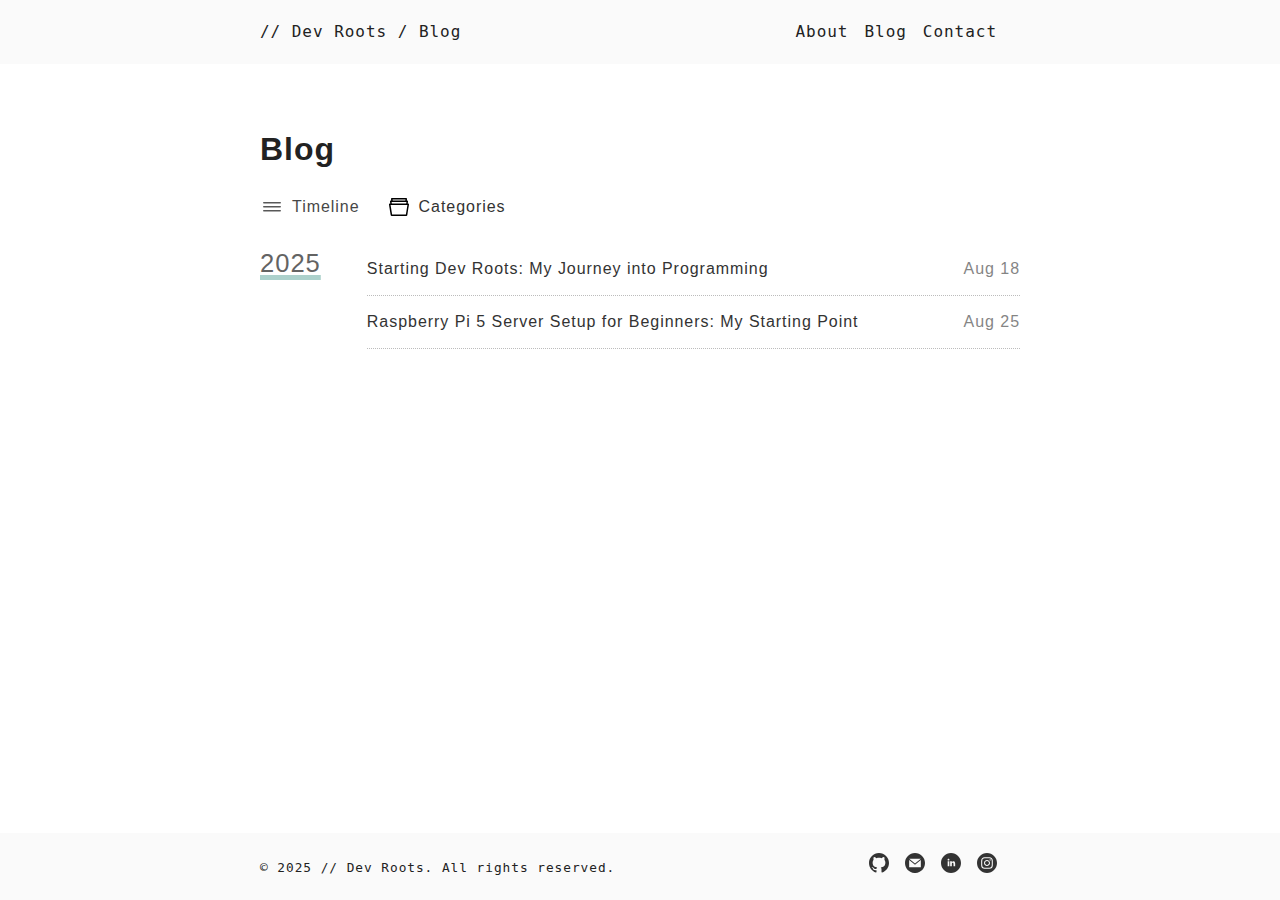
<file: blog/index.html>
<!DOCTYPE html>
<html lang="en">
<head>
    <meta charset="UTF-8">
    <meta name="viewport" content="width=device-width, initial-scale=1.0">
    <title>Blog // Dev Roots</title>
    <link rel="icon" type="image/png" href="../../images/favicon.png">
    <link rel="stylesheet" href="../styles/blog.css">
</head>
<body>
    <header class="header">
        <span class="in_header">
            <a href="../index.html" style="text-decoration:none;">
                <div class="logo">
                    <span class="logo_text">
                        // Dev Roots / Blog
                    </span>
                </div>
            </a>
            <span class="header_menu">
                <nav class="menu">
                    <ul class="in_menu">
                        <li>
                            <a href="../about.html">About</a>
                        </li>
                        <li>
                            <a href="../blog/index.html">Blog</a>
                        </li>
                        <li>
                            <a href="../contact.html">Contact</a>
                        </li>
                    </ul>
                </nav>
            </span>
        </span>
    </header>

    <div class="content">
        <div class="sub_menu">
        </div>
        <main class="posts">
            <h1>Blog</h1>
            <!-- Sub-menu -->
            <div class="sub_menu">
                <a href="../blog/index.html" class="sub_menu_timeline">
                    <svg clip-rule="evenodd" fill-rule="evenodd" stroke-linejoin="round" stroke-miterlimit="2" viewBox="0 0 24 24" xmlns="http://www.w3.org/2000/svg" height="24px" width="24px"><path d="m21 15.75c0-.414-.336-.75-.75-.75h-16.5c-.414 0-.75.336-.75.75s.336.75.75.75h16.5c.414 0 .75-.336.75-.75zm0-4c0-.414-.336-.75-.75-.75h-16.5c-.414 0-.75.336-.75.75s.336.75.75.75h16.5c.414 0 .75-.336.75-.75zm0-4c0-.414-.336-.75-.75-.75h-16.5c-.414 0-.75.336-.75.75s.336.75.75.75h16.5c.414 0 .75-.336.75-.75z" fill-rule="nonzero"/></svg> Timeline
                </a>
                &nbsp;&nbsp;&nbsp;
                <a href="../blog/blog-categories.html" class="sub_menu_category">
                    <svg clip-rule="evenodd" fill-rule="evenodd" stroke-linejoin="round" stroke-miterlimit="2" viewBox="0 0 24 24" xmlns="http://www.w3.org/2000/svg" class="icon-front" height="24px" width="24px">
                        <path d="m18.891 19.498h-13.782l-1.52-9.501h16.823zm-14.306-12.506h14.868l-.227 1.506h-14.415zm.993-2.494h12.882l-.13.983h-12.623zm16.421 4.998c0-.558-.456-.998-1.001-.998h-.253c.309-2.064.289-1.911.289-2.009 0-.58-.469-1.008-1-1.008h-.189c.193-1.461.187-1.399.187-1.482 0-.671-.575-1.001-1.001-1.001h-14.024c-.536 0-1.001.433-1.001 1 0 .083-.008.013.188 1.483h-.19c-.524 0-1.001.422-1.001 1.007 0 .101-.016-.027.29 2.01h-.291c-.569 0-1.001.464-1.001.999 0 .118-.105-.582 1.694 10.659.077.486.496.842.988.842h14.635c.492 0 .911-.356.988-.842 1.801-11.25 1.693-10.54 1.693-10.66z" fill-rule="nonzero"/>
                    </svg> Categories
                </a>
            </div>
            <!-- End Sub-menu -->
            <div class="posts_group">
                <div class="post_year" style="text-decoration: underline #8abeb7 5px;">2025</div>
                <ul class="posts_list">
                    <li class="post_item">
                        <a href="/blog/2025-posts/starting-dev-roots-my-journey-into-programming.html" class="post_item_inner">
                            <span class="post_title">Starting Dev Roots: My Journey into Programming</span>
                            <span class="post_day">Aug 18</span>
                        </a>
                    </li>
                    <li class="post_item">
                        <a href="/blog/2025-posts/raspberry-pi-5-server-setup-beginners.html" class="post_item_inner">
                            <span class="post_title">Raspberry Pi 5 Server Setup for Beginners: My Starting Point</span>
                            <span class="post_day">Aug 25</span>
                        </a>
                    </li>
                </ul>
            </div>
        </main>
    </div>

    <footer class="footer">
        <span class="in_footer">
            <a href="" style="text-decoration:none;">
                <div class="rights">
                    <span class="rights_reserved">
                        © 2025 // Dev Roots. All rights reserved.
                    </span>
                </div>
            </a>
            <span class="footer_menu">
                <nav class="social_menu">
                    <ul class="footer_social_menu">
                        <li>
                            <a href="https://github.com/devrootshub" target="_blank"><svg class="github_icon" xmlns="http://www.w3.org/2000/svg" width="20" height="20" viewBox="0 0 24 24"><path d="M12 0c-6.626 0-12 5.373-12 12 0 5.302 3.438 9.8 8.207 11.387.599.111.793-.261.793-.577v-2.234c-3.338.726-4.033-1.416-4.033-1.416-.546-1.387-1.333-1.756-1.333-1.756-1.089-.745.083-.729.083-.729 1.205.084 1.839 1.237 1.839 1.237 1.07 1.834 2.807 1.304 3.492.997.107-.775.418-1.305.762-1.604-2.665-.305-5.467-1.334-5.467-5.931 0-1.311.469-2.381 1.236-3.221-.124-.303-.535-1.524.117-3.176 0 0 1.008-.322 3.301 1.23.957-.266 1.983-.399 3.003-.404 1.02.005 2.047.138 3.006.404 2.291-1.552 3.297-1.23 3.297-1.23.653 1.653.242 2.874.118 3.176.77.84 1.235 1.911 1.235 3.221 0 4.609-2.807 5.624-5.479 5.921.43.372.823 1.102.823 2.222v3.293c0 .319.192.694.801.576 4.765-1.589 8.199-6.086 8.199-11.386 0-6.627-5.373-12-12-12z"/></svg></a>
                        </li>
                        <li>
                            <a href="mailto:hello.devroots@gmail.com" target="_blank"><svg class="mail_icon" xmlns="http://www.w3.org/2000/svg" width="20" height="20" viewBox="0 0 24 24"><path d="M12 .02c-6.627 0-12 5.373-12 12s5.373 12 12 12 12-5.373 12-12-5.373-12-12-12zm6.99 6.98l-6.99 5.666-6.991-5.666h13.981zm.01 10h-14v-8.505l7 5.673 7-5.672v8.504z"/></svg></a>
                        </li>
                        <li>
                            <a href="" target="_blank"><svg class="linkedin_icon" xmlns="http://www.w3.org/2000/svg" width="20" height="20" viewBox="0 0 24 24"><path d="M12 0c-6.627 0-12 5.373-12 12s5.373 12 12 12 12-5.373 12-12-5.373-12-12-12zm-2 16h-2v-6h2v6zm-1-6.891c-.607 0-1.1-.496-1.1-1.109 0-.612.492-1.109 1.1-1.109s1.1.497 1.1 1.109c0 .613-.493 1.109-1.1 1.109zm8 6.891h-1.998v-2.861c0-1.881-2.002-1.722-2.002 0v2.861h-2v-6h2v1.093c.872-1.616 4-1.736 4 1.548v3.359z"/></svg></a>
                        </li>
                        <li>
                            <a href="" target="_blank"><svg class="instagram_icon" xmlns="http://www.w3.org/2000/svg" width="20" height="20" viewBox="0 0 24 24"><path d="M14.829 6.302c-.738-.034-.96-.04-2.829-.04s-2.09.007-2.828.04c-1.899.087-2.783.986-2.87 2.87-.033.738-.041.959-.041 2.828s.008 2.09.041 2.829c.087 1.879.967 2.783 2.87 2.87.737.033.959.041 2.828.041 1.87 0 2.091-.007 2.829-.041 1.899-.086 2.782-.988 2.87-2.87.033-.738.04-.96.04-2.829s-.007-2.09-.04-2.828c-.088-1.883-.973-2.783-2.87-2.87zm-2.829 9.293c-1.985 0-3.595-1.609-3.595-3.595 0-1.985 1.61-3.594 3.595-3.594s3.595 1.609 3.595 3.594c0 1.985-1.61 3.595-3.595 3.595zm3.737-6.491c-.464 0-.84-.376-.84-.84 0-.464.376-.84.84-.84.464 0 .84.376.84.84 0 .463-.376.84-.84.84zm-1.404 2.896c0 1.289-1.045 2.333-2.333 2.333s-2.333-1.044-2.333-2.333c0-1.289 1.045-2.333 2.333-2.333s2.333 1.044 2.333 2.333zm-2.333-12c-6.627 0-12 5.373-12 12s5.373 12 12 12 12-5.373 12-12-5.373-12-12-12zm6.958 14.886c-.115 2.545-1.532 3.955-4.071 4.072-.747.034-.986.042-2.887.042s-2.139-.008-2.886-.042c-2.544-.117-3.955-1.529-4.072-4.072-.034-.746-.042-.985-.042-2.886 0-1.901.008-2.139.042-2.886.117-2.544 1.529-3.955 4.072-4.071.747-.035.985-.043 2.886-.043s2.14.008 2.887.043c2.545.117 3.957 1.532 4.071 4.071.034.747.042.985.042 2.886 0 1.901-.008 2.14-.042 2.886z"/></svg></a>
                        </li>
                    </ul>
                </nav>
            </span>
        </span>
    </footer>

</body>
</html>
</file>
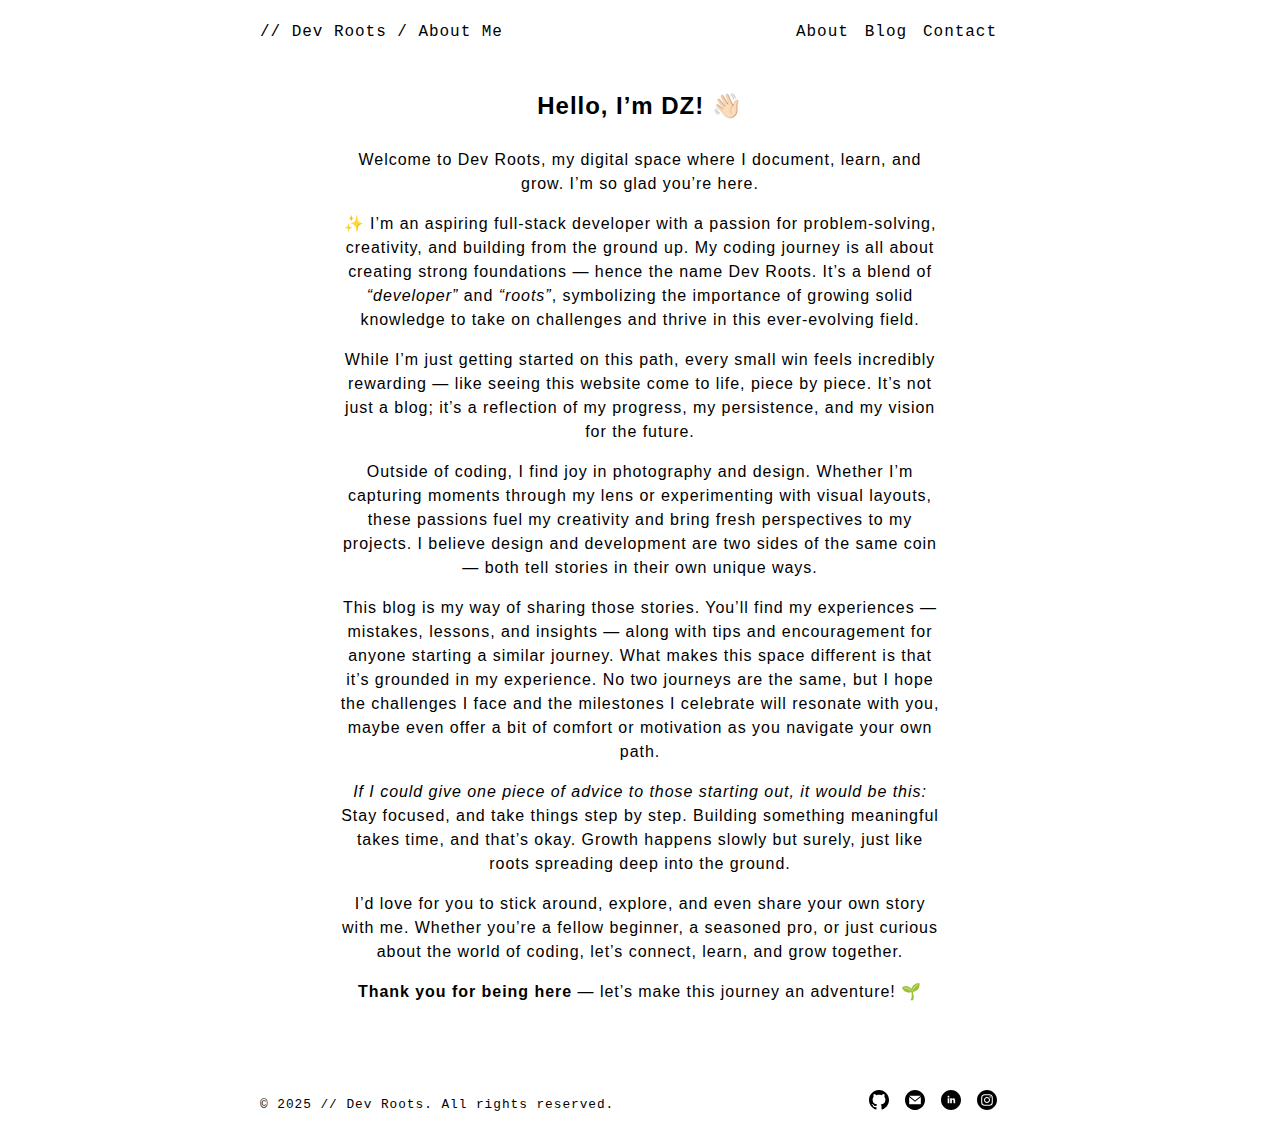
<file: about.html>
<!DOCTYPE html>
<html lang="en">
<head>
    <meta charset="UTF-8">
    <meta name="viewport" content="width=device-width, initial-scale=1.0">
    <title>About // Dev Roots</title>
    <link rel="icon" type="image/png" href="../../images/favicon.png">
    <link rel="stylesheet" href="styles/main.css">
</head>
<body>
    <header class="header">
        <span class="in_header">
            <a href="index.html" style="text-decoration:none;">
                <div class="logo">
                    <span class="logo_text">
                        // Dev Roots / About Me
                    </span>
                </div>
            </a>
            <span class="header_menu">
                <nav class="menu">
                    <ul class="in_menu">
                        <li>
                            <a href="about.html">About</a>
                        </li>
                        <li>
                            <a href="../blog/index.html">Blog</a>
                        </li>
                        <li>
                            <a href="contact.html">Contact</a>
                        </li>
                    </ul>
                </nav>
            </span>
        </span>
    </header>

    <main>
        <!--
        <section class="terminal_section">
            <div class="terminal">
                <div class="terminal_header">
                    <div class="buttons">
                        <span class="close"></span>
                        <span class="minimize"></span>
                        <span class="maximize"></span>
                    </div>
                    <div class="terminal_title">Terminal</div>
                </div>
                <div class="terminal_body">
                    <div class="line"><span class="prompt">Last login: Sun Dec 29 22:04:47</span></div>
                    <div class="line"><span class="prompt">dz@devroots:~$</span> Start &lt;small&gt;</div>
                    <div class="line"><span class="prompt">dz@devroots:~$</span> Code Big ++ </div><span class="cursor"></span>
                </div>
            </div>
        </section>
        -->
        <section class="intro">
            <p style="font-size: 1.5em;"><strong>Hello, I’m DZ! 👋🏻</strong></p>
            <p>Welcome to Dev Roots, my digital space where I document, learn, and grow. I’m so glad you’re here.</p>
            <p>✨ I’m an aspiring full-stack developer with a passion for problem-solving, creativity, and building from the ground up. My coding journey is all about creating strong foundations — hence the name Dev Roots. It’s a blend of <i>“developer”</i> and <i>“roots”</i>, symbolizing the importance of growing solid knowledge to take on challenges and thrive in this ever-evolving field.</p>
            <p>While I’m just getting started on this path, every small win feels incredibly rewarding — like seeing this website come to life, piece by piece. It’s not just a blog; it’s a reflection of my progress, my persistence, and my vision for the future.</p>
            <p>Outside of coding, I find joy in photography and design. Whether I’m capturing moments through my lens or experimenting with visual layouts, these passions fuel my creativity and bring fresh perspectives to my projects. I believe design and development are two sides of the same coin — both tell stories in their own unique ways.</p>
            <p>This blog is my way of sharing those stories. You’ll find my experiences — mistakes, lessons, and insights — along with tips and encouragement for anyone starting a similar journey. What makes this space different is that it’s grounded in my experience. No two journeys are the same, but I hope the challenges I face and the milestones I celebrate will resonate with you, maybe even offer a bit of comfort or motivation as you navigate your own path.</p>
            <p><i>If I could give one piece of advice to those starting out, it would be this:</i> Stay focused, and take things step by step. Building something meaningful takes time, and that’s okay. Growth happens slowly but surely, just like roots spreading deep into the ground.</p>
            <p>I’d love for you to stick around, explore, and even share your own story with me. Whether you’re a fellow beginner, a seasoned pro, or just curious about the world of coding, let’s connect, learn, and grow together.</p>
            <p><b>Thank you for being here</b> — let’s make this journey an adventure! 🌱</p>
        </section>
    </main>

    <footer class="footer">
        <span class="in_footer">
            <a href="" style="text-decoration:none;">
                <div class="rights">
                    <span class="rights_reserved">
                        © 2025 // Dev Roots. All rights reserved.
                    </span>
                </div>
            </a>
            <span class="footer_menu">
                <nav class="social_menu">
                    <ul class="footer_social_menu">
                        <li>
                            <a href="https://github.com/devrootshub" target="_blank"><svg class="github_icon" xmlns="http://www.w3.org/2000/svg" width="20" height="20" viewBox="0 0 24 24"><path d="M12 0c-6.626 0-12 5.373-12 12 0 5.302 3.438 9.8 8.207 11.387.599.111.793-.261.793-.577v-2.234c-3.338.726-4.033-1.416-4.033-1.416-.546-1.387-1.333-1.756-1.333-1.756-1.089-.745.083-.729.083-.729 1.205.084 1.839 1.237 1.839 1.237 1.07 1.834 2.807 1.304 3.492.997.107-.775.418-1.305.762-1.604-2.665-.305-5.467-1.334-5.467-5.931 0-1.311.469-2.381 1.236-3.221-.124-.303-.535-1.524.117-3.176 0 0 1.008-.322 3.301 1.23.957-.266 1.983-.399 3.003-.404 1.02.005 2.047.138 3.006.404 2.291-1.552 3.297-1.23 3.297-1.23.653 1.653.242 2.874.118 3.176.77.84 1.235 1.911 1.235 3.221 0 4.609-2.807 5.624-5.479 5.921.43.372.823 1.102.823 2.222v3.293c0 .319.192.694.801.576 4.765-1.589 8.199-6.086 8.199-11.386 0-6.627-5.373-12-12-12z"/></svg></a>
                        </li>
                        <li>
                            <a href="mailto:hello.devroots@gmail.com" target="_blank"><svg class="mail_icon" xmlns="http://www.w3.org/2000/svg" width="20" height="20" viewBox="0 0 24 24"><path d="M12 .02c-6.627 0-12 5.373-12 12s5.373 12 12 12 12-5.373 12-12-5.373-12-12-12zm6.99 6.98l-6.99 5.666-6.991-5.666h13.981zm.01 10h-14v-8.505l7 5.673 7-5.672v8.504z"/></svg></a>
                        </li>
                        <li>
                            <a href="" target="_blank"><svg class="linkedin_icon" xmlns="http://www.w3.org/2000/svg" width="20" height="20" viewBox="0 0 24 24"><path d="M12 0c-6.627 0-12 5.373-12 12s5.373 12 12 12 12-5.373 12-12-5.373-12-12-12zm-2 16h-2v-6h2v6zm-1-6.891c-.607 0-1.1-.496-1.1-1.109 0-.612.492-1.109 1.1-1.109s1.1.497 1.1 1.109c0 .613-.493 1.109-1.1 1.109zm8 6.891h-1.998v-2.861c0-1.881-2.002-1.722-2.002 0v2.861h-2v-6h2v1.093c.872-1.616 4-1.736 4 1.548v3.359z"/></svg></a>
                        </li>
                        <li>
                            <a href="" target="_blank"><svg class="instagram_icon" xmlns="http://www.w3.org/2000/svg" width="20" height="20" viewBox="0 0 24 24"><path d="M14.829 6.302c-.738-.034-.96-.04-2.829-.04s-2.09.007-2.828.04c-1.899.087-2.783.986-2.87 2.87-.033.738-.041.959-.041 2.828s.008 2.09.041 2.829c.087 1.879.967 2.783 2.87 2.87.737.033.959.041 2.828.041 1.87 0 2.091-.007 2.829-.041 1.899-.086 2.782-.988 2.87-2.87.033-.738.04-.96.04-2.829s-.007-2.09-.04-2.828c-.088-1.883-.973-2.783-2.87-2.87zm-2.829 9.293c-1.985 0-3.595-1.609-3.595-3.595 0-1.985 1.61-3.594 3.595-3.594s3.595 1.609 3.595 3.594c0 1.985-1.61 3.595-3.595 3.595zm3.737-6.491c-.464 0-.84-.376-.84-.84 0-.464.376-.84.84-.84.464 0 .84.376.84.84 0 .463-.376.84-.84.84zm-1.404 2.896c0 1.289-1.045 2.333-2.333 2.333s-2.333-1.044-2.333-2.333c0-1.289 1.045-2.333 2.333-2.333s2.333 1.044 2.333 2.333zm-2.333-12c-6.627 0-12 5.373-12 12s5.373 12 12 12 12-5.373 12-12-5.373-12-12-12zm6.958 14.886c-.115 2.545-1.532 3.955-4.071 4.072-.747.034-.986.042-2.887.042s-2.139-.008-2.886-.042c-2.544-.117-3.955-1.529-4.072-4.072-.034-.746-.042-.985-.042-2.886 0-1.901.008-2.139.042-2.886.117-2.544 1.529-3.955 4.072-4.071.747-.035.985-.043 2.886-.043s2.14.008 2.887.043c2.545.117 3.957 1.532 4.071 4.071.034.747.042.985.042 2.886 0 1.901-.008 2.14-.042 2.886z"/></svg></a>
                        </li>
                    </ul>
                </nav>
            </span>
        </span>
    </footer>

</body>
</html>
</file>
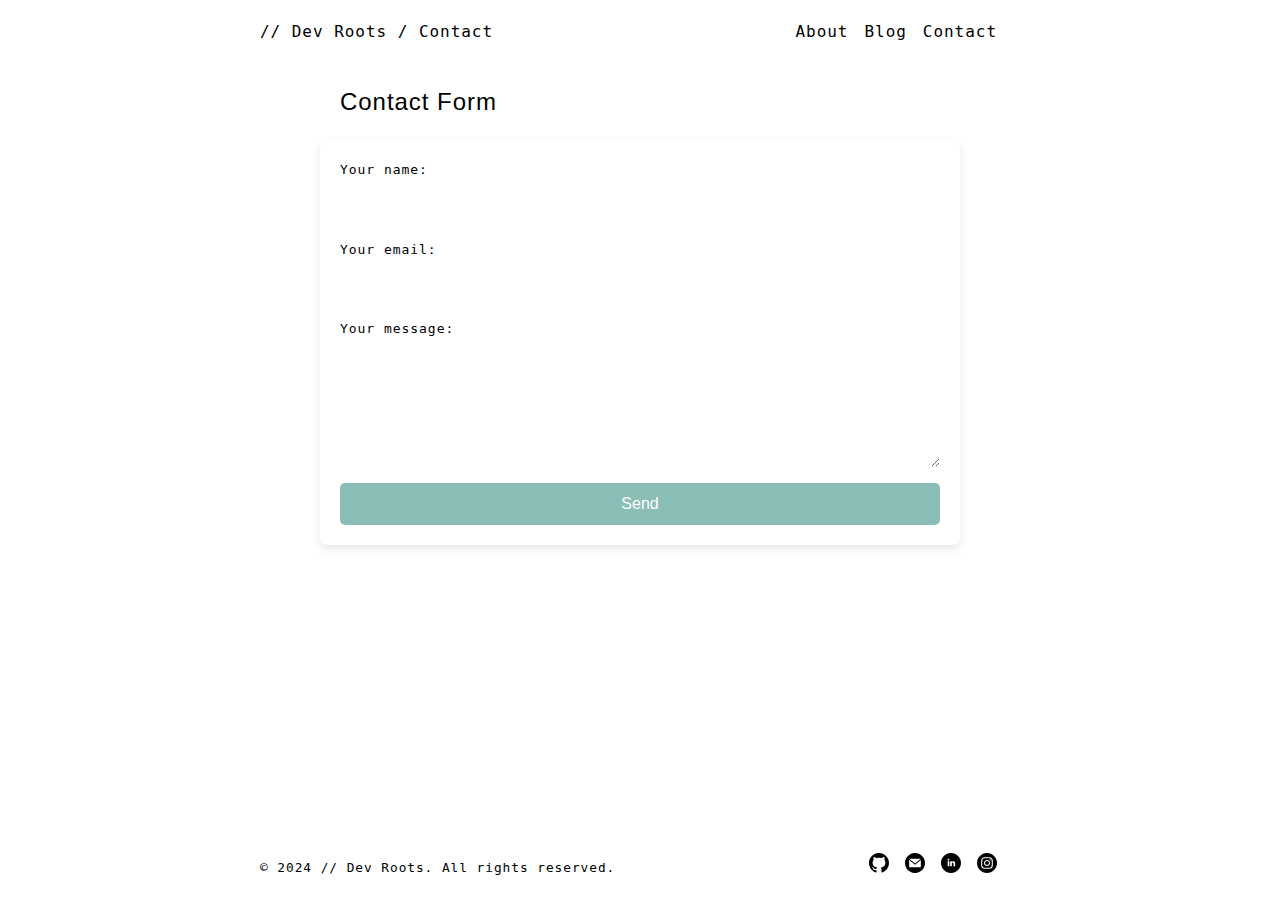
<file: contact.html>
<!DOCTYPE html>
<html lang="en">
<head>
    <meta charset="UTF-8">
    <meta name="viewport" content="width=device-width, initial-scale=1.0">
    <title>Contact // Dev Roots</title>
    <link rel="stylesheet" href="styles/main.css">
</head>
<body>
    <header class="header">
        <span class="in_header">
            <a href="index.html" style="text-decoration:none;">
                <div class="logo">
                    <span class="logo_text">
                        // Dev Roots / Contact
                    </span>
                </div>
            </a>
            <span class="header_menu">
                <nav class="menu">
                    <ul class="in_menu">
                        <li>
                            <a href="about.html">About</a>
                        </li>
                        <li>
                            <a href="">Blog</a>
                        </li>
                        <li>
                            <a href="contact.html">Contact</a>
                        </li>
                    </ul>
                </nav>
            </span>
        </span>
    </header>

    <main>
        <p class="form_p" style="font-size: 1.5em;">Contact Form</p>

        <form class="contact_form" action="https://formspree.io/f/myzzpkan" method="POST">
            <label class="label_form">
                Your name:
                <input type="text" name="name">
            </label>            
            <label class="label_form">
                Your email:
                <input type="email" name="email">
            </label>
            <label class="label_form">
                Your message:
                <textarea name="message"></textarea>
            </label>
            <!-- your other form fields go here -->
            <button type="submit">Send</button>
        </form>

    </main>

    <footer class="footer">
        <span class="in_footer">
            <a href="" style="text-decoration:none;">
                <div class="rights">
                    <span class="rights_reserved">
                        © 2024 // Dev Roots. All rights reserved.
                    </span>
                </div>
            </a>
            <span class="footer_menu">
                <nav class="social_menu">
                    <ul class="footer_social_menu">
                        <li>
                            <a href="https://github.com/devrootshub" target="_blank"><svg class="github_icon" xmlns="http://www.w3.org/2000/svg" width="20" height="20" viewBox="0 0 24 24"><path d="M12 0c-6.626 0-12 5.373-12 12 0 5.302 3.438 9.8 8.207 11.387.599.111.793-.261.793-.577v-2.234c-3.338.726-4.033-1.416-4.033-1.416-.546-1.387-1.333-1.756-1.333-1.756-1.089-.745.083-.729.083-.729 1.205.084 1.839 1.237 1.839 1.237 1.07 1.834 2.807 1.304 3.492.997.107-.775.418-1.305.762-1.604-2.665-.305-5.467-1.334-5.467-5.931 0-1.311.469-2.381 1.236-3.221-.124-.303-.535-1.524.117-3.176 0 0 1.008-.322 3.301 1.23.957-.266 1.983-.399 3.003-.404 1.02.005 2.047.138 3.006.404 2.291-1.552 3.297-1.23 3.297-1.23.653 1.653.242 2.874.118 3.176.77.84 1.235 1.911 1.235 3.221 0 4.609-2.807 5.624-5.479 5.921.43.372.823 1.102.823 2.222v3.293c0 .319.192.694.801.576 4.765-1.589 8.199-6.086 8.199-11.386 0-6.627-5.373-12-12-12z"/></svg></a>
                        </li>
                        <li>
                            <a href="mailto:hello.devroots@gmail.com" target="_blank"><svg class="mail_icon" xmlns="http://www.w3.org/2000/svg" width="20" height="20" viewBox="0 0 24 24"><path d="M12 .02c-6.627 0-12 5.373-12 12s5.373 12 12 12 12-5.373 12-12-5.373-12-12-12zm6.99 6.98l-6.99 5.666-6.991-5.666h13.981zm.01 10h-14v-8.505l7 5.673 7-5.672v8.504z"/></svg></a>
                        </li>
                        <li>
                            <a href="" target="_blank"><svg class="linkedin_icon" xmlns="http://www.w3.org/2000/svg" width="20" height="20" viewBox="0 0 24 24"><path d="M12 0c-6.627 0-12 5.373-12 12s5.373 12 12 12 12-5.373 12-12-5.373-12-12-12zm-2 16h-2v-6h2v6zm-1-6.891c-.607 0-1.1-.496-1.1-1.109 0-.612.492-1.109 1.1-1.109s1.1.497 1.1 1.109c0 .613-.493 1.109-1.1 1.109zm8 6.891h-1.998v-2.861c0-1.881-2.002-1.722-2.002 0v2.861h-2v-6h2v1.093c.872-1.616 4-1.736 4 1.548v3.359z"/></svg></a>
                        </li>
                        <li>
                            <a href="" target="_blank"><svg class="instagram_icon" xmlns="http://www.w3.org/2000/svg" width="20" height="20" viewBox="0 0 24 24"><path d="M14.829 6.302c-.738-.034-.96-.04-2.829-.04s-2.09.007-2.828.04c-1.899.087-2.783.986-2.87 2.87-.033.738-.041.959-.041 2.828s.008 2.09.041 2.829c.087 1.879.967 2.783 2.87 2.87.737.033.959.041 2.828.041 1.87 0 2.091-.007 2.829-.041 1.899-.086 2.782-.988 2.87-2.87.033-.738.04-.96.04-2.829s-.007-2.09-.04-2.828c-.088-1.883-.973-2.783-2.87-2.87zm-2.829 9.293c-1.985 0-3.595-1.609-3.595-3.595 0-1.985 1.61-3.594 3.595-3.594s3.595 1.609 3.595 3.594c0 1.985-1.61 3.595-3.595 3.595zm3.737-6.491c-.464 0-.84-.376-.84-.84 0-.464.376-.84.84-.84.464 0 .84.376.84.84 0 .463-.376.84-.84.84zm-1.404 2.896c0 1.289-1.045 2.333-2.333 2.333s-2.333-1.044-2.333-2.333c0-1.289 1.045-2.333 2.333-2.333s2.333 1.044 2.333 2.333zm-2.333-12c-6.627 0-12 5.373-12 12s5.373 12 12 12 12-5.373 12-12-5.373-12-12-12zm6.958 14.886c-.115 2.545-1.532 3.955-4.071 4.072-.747.034-.986.042-2.887.042s-2.139-.008-2.886-.042c-2.544-.117-3.955-1.529-4.072-4.072-.034-.746-.042-.985-.042-2.886 0-1.901.008-2.139.042-2.886.117-2.544 1.529-3.955 4.072-4.071.747-.035.985-.043 2.886-.043s2.14.008 2.887.043c2.545.117 3.957 1.532 4.071 4.071.034.747.042.985.042 2.886 0 1.901-.008 2.14-.042 2.886z"/></svg></a>
                        </li>
                    </ul>
                </nav>
            </span>
        </span>
    </footer>

</body>
</html>
</file>
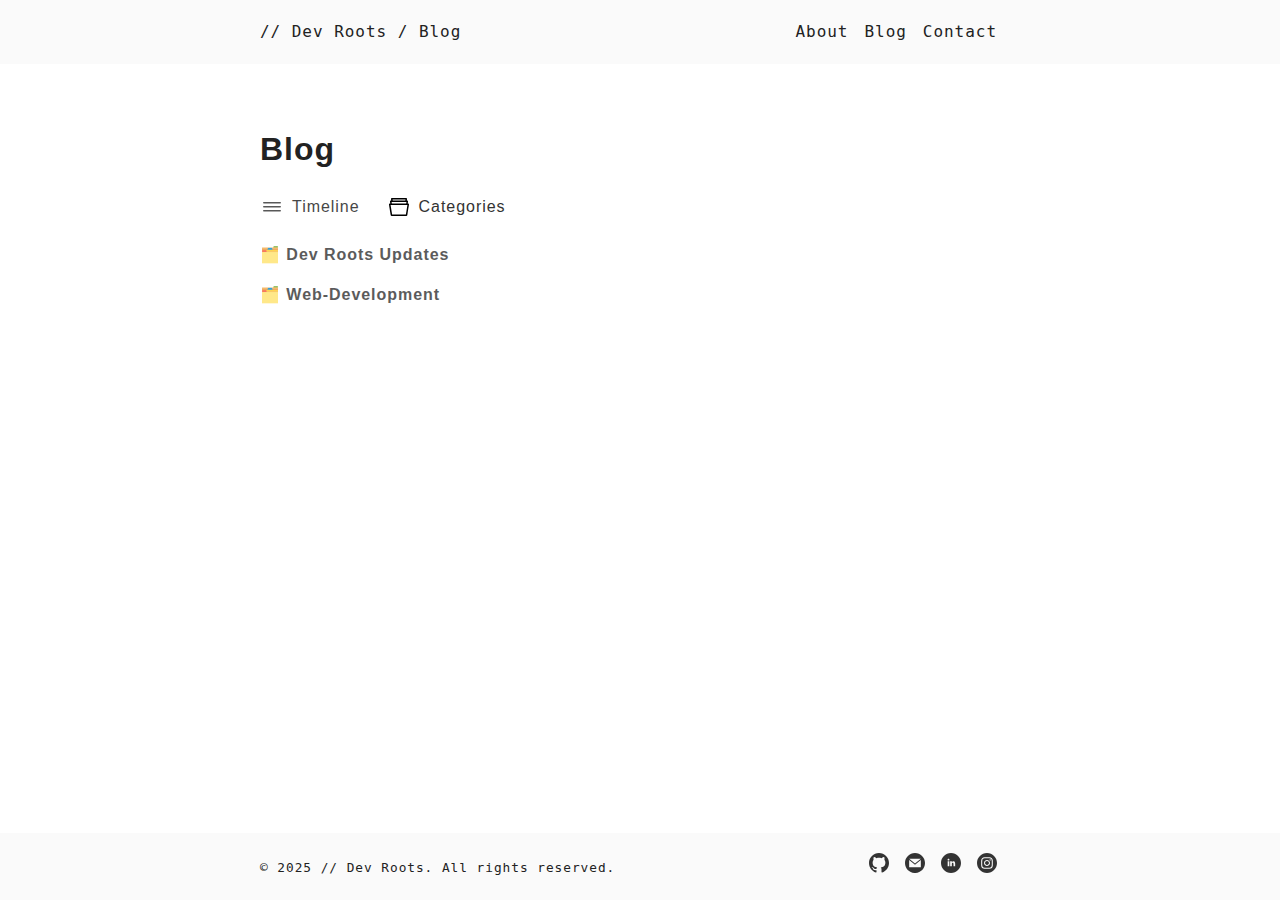
<file: blog/blog-categories.html>
<!DOCTYPE html>
<html lang="en">
<head>
    <meta charset="UTF-8">
    <meta name="viewport" content="width=device-width, initial-scale=1.0">
    <title>Welcome to Dev Roots</title>
    <link rel="stylesheet" href="../styles/blog.css">
</head>
<body>
    <header class="header">
        <span class="in_header">
            <a href="../index.html" style="text-decoration:none;">
                <div class="logo">
                    <span class="logo_text">
                        // Dev Roots / Blog
                    </span>
                </div>
            </a>
            <span class="header_menu">
                <nav class="menu">
                    <ul class="in_menu">
                        <li>
                            <a href="../about.html">About</a>
                        </li>
                        <li>
                            <a href="index.html">Blog</a>
                        </li>
                        <li>
                            <a href="../contact.html">Contact</a>
                        </li>
                    </ul>
                </nav>
            </span>
        </span>
    </header>

    <div class="content">
        <div class="sub_menu">
        </div>
        <main class="posts">
            <h1>Blog</h1>
            <!-- Sub-menu -->
            <div class="sub_menu">
                <a href="../blog/index.html" class="sub_menu_timeline">
                    <svg clip-rule="evenodd" fill-rule="evenodd" stroke-linejoin="round" stroke-miterlimit="2" viewBox="0 0 24 24" xmlns="http://www.w3.org/2000/svg" height="24px" width="24px"><path d="m21 15.75c0-.414-.336-.75-.75-.75h-16.5c-.414 0-.75.336-.75.75s.336.75.75.75h16.5c.414 0 .75-.336.75-.75zm0-4c0-.414-.336-.75-.75-.75h-16.5c-.414 0-.75.336-.75.75s.336.75.75.75h16.5c.414 0 .75-.336.75-.75zm0-4c0-.414-.336-.75-.75-.75h-16.5c-.414 0-.75.336-.75.75s.336.75.75.75h16.5c.414 0 .75-.336.75-.75z" fill-rule="nonzero"/></svg> Timeline
                </a>
                &nbsp;&nbsp;&nbsp;
                <a href="../blog/blog-categories.html" class="sub_menu_category">
                    <svg clip-rule="evenodd" fill-rule="evenodd" stroke-linejoin="round" stroke-miterlimit="2" viewBox="0 0 24 24" xmlns="http://www.w3.org/2000/svg" class="icon-front" height="24px" width="24px">
                        <path d="m18.891 19.498h-13.782l-1.52-9.501h16.823zm-14.306-12.506h14.868l-.227 1.506h-14.415zm.993-2.494h12.882l-.13.983h-12.623zm16.421 4.998c0-.558-.456-.998-1.001-.998h-.253c.309-2.064.289-1.911.289-2.009 0-.58-.469-1.008-1-1.008h-.189c.193-1.461.187-1.399.187-1.482 0-.671-.575-1.001-1.001-1.001h-14.024c-.536 0-1.001.433-1.001 1 0 .083-.008.013.188 1.483h-.19c-.524 0-1.001.422-1.001 1.007 0 .101-.016-.027.29 2.01h-.291c-.569 0-1.001.464-1.001.999 0 .118-.105-.582 1.694 10.659.077.486.496.842.988.842h14.635c.492 0 .911-.356.988-.842 1.801-11.25 1.693-10.54 1.693-10.66z" fill-rule="nonzero"/>
                    </svg> Categories
                </a>
            </div>

            <!--General Section-->
            <div class="category_group">
                <label for="toggle-updates" class="toggle-label">
                    <span class="arrow">🗂️</span> Dev Roots Updates
                </label>
                <input type="checkbox" id="toggle-updates" class="toggle-checkbox">
                <div class="category_toggle">
                    <ul class="posts_list">
                        <li class="post_item">
                            <a href="/blog/2025-posts/starting-dev-roots-my-journey-into-programming.html.html" class="post_item_inner">
                                <span class="post_title">Starting Dev Roots: My Journey into Programming</span>
                                <span class="post_day">Aug X, 2025</span>
                            </a>
                        </li>
                    </ul>
                </div>
            </div>
            
            <!--Web-Development Section-->
            <div class="category_group">
                <label for="toggle-webdev" class="toggle-label">
                    <span class="arrow">🗂️</span> Web-Development
                </label>
                <input type="checkbox" id="toggle-webdev" class="toggle-checkbox">
                <div class="category_toggle">
                    <ul class="posts_list">
                        <li class="post_item">
                            <a href="" class="post_item_inner">
                                <span class="post_title">Just an example!</span>
                                <span class="post_day">Jan 5, 2025</span>
                            </a>
                        </li>
                    </ul>
                </div>
            </div>
        </main>
    </div>

    <footer class="footer">
        <span class="in_footer">
            <a href="" style="text-decoration:none;">
                <div class="rights">
                    <span class="rights_reserved">
                        © 2025 // Dev Roots. All rights reserved.
                    </span>
                </div>
            </a>
            <span class="footer_menu">
                <nav class="social_menu">
                    <ul class="footer_social_menu">
                        <li>
                            <a href="https://github.com/devrootshub" target="_blank"><svg class="github_icon" xmlns="http://www.w3.org/2000/svg" width="20" height="20" viewBox="0 0 24 24"><path d="M12 0c-6.626 0-12 5.373-12 12 0 5.302 3.438 9.8 8.207 11.387.599.111.793-.261.793-.577v-2.234c-3.338.726-4.033-1.416-4.033-1.416-.546-1.387-1.333-1.756-1.333-1.756-1.089-.745.083-.729.083-.729 1.205.084 1.839 1.237 1.839 1.237 1.07 1.834 2.807 1.304 3.492.997.107-.775.418-1.305.762-1.604-2.665-.305-5.467-1.334-5.467-5.931 0-1.311.469-2.381 1.236-3.221-.124-.303-.535-1.524.117-3.176 0 0 1.008-.322 3.301 1.23.957-.266 1.983-.399 3.003-.404 1.02.005 2.047.138 3.006.404 2.291-1.552 3.297-1.23 3.297-1.23.653 1.653.242 2.874.118 3.176.77.84 1.235 1.911 1.235 3.221 0 4.609-2.807 5.624-5.479 5.921.43.372.823 1.102.823 2.222v3.293c0 .319.192.694.801.576 4.765-1.589 8.199-6.086 8.199-11.386 0-6.627-5.373-12-12-12z"/></svg></a>
                        </li>
                        <li>
                            <a href="mailto:hello.devroots@gmail.com" target="_blank"><svg class="mail_icon" xmlns="http://www.w3.org/2000/svg" width="20" height="20" viewBox="0 0 24 24"><path d="M12 .02c-6.627 0-12 5.373-12 12s5.373 12 12 12 12-5.373 12-12-5.373-12-12-12zm6.99 6.98l-6.99 5.666-6.991-5.666h13.981zm.01 10h-14v-8.505l7 5.673 7-5.672v8.504z"/></svg></a>
                        </li>
                        <li>
                            <a href="" target="_blank"><svg class="linkedin_icon" xmlns="http://www.w3.org/2000/svg" width="20" height="20" viewBox="0 0 24 24"><path d="M12 0c-6.627 0-12 5.373-12 12s5.373 12 12 12 12-5.373 12-12-5.373-12-12-12zm-2 16h-2v-6h2v6zm-1-6.891c-.607 0-1.1-.496-1.1-1.109 0-.612.492-1.109 1.1-1.109s1.1.497 1.1 1.109c0 .613-.493 1.109-1.1 1.109zm8 6.891h-1.998v-2.861c0-1.881-2.002-1.722-2.002 0v2.861h-2v-6h2v1.093c.872-1.616 4-1.736 4 1.548v3.359z"/></svg></a>
                        </li>
                        <li>
                            <a href="" target="_blank"><svg class="instagram_icon" xmlns="http://www.w3.org/2000/svg" width="20" height="20" viewBox="0 0 24 24"><path d="M14.829 6.302c-.738-.034-.96-.04-2.829-.04s-2.09.007-2.828.04c-1.899.087-2.783.986-2.87 2.87-.033.738-.041.959-.041 2.828s.008 2.09.041 2.829c.087 1.879.967 2.783 2.87 2.87.737.033.959.041 2.828.041 1.87 0 2.091-.007 2.829-.041 1.899-.086 2.782-.988 2.87-2.87.033-.738.04-.96.04-2.829s-.007-2.09-.04-2.828c-.088-1.883-.973-2.783-2.87-2.87zm-2.829 9.293c-1.985 0-3.595-1.609-3.595-3.595 0-1.985 1.61-3.594 3.595-3.594s3.595 1.609 3.595 3.594c0 1.985-1.61 3.595-3.595 3.595zm3.737-6.491c-.464 0-.84-.376-.84-.84 0-.464.376-.84.84-.84.464 0 .84.376.84.84 0 .463-.376.84-.84.84zm-1.404 2.896c0 1.289-1.045 2.333-2.333 2.333s-2.333-1.044-2.333-2.333c0-1.289 1.045-2.333 2.333-2.333s2.333 1.044 2.333 2.333zm-2.333-12c-6.627 0-12 5.373-12 12s5.373 12 12 12 12-5.373 12-12-5.373-12-12-12zm6.958 14.886c-.115 2.545-1.532 3.955-4.071 4.072-.747.034-.986.042-2.887.042s-2.139-.008-2.886-.042c-2.544-.117-3.955-1.529-4.072-4.072-.034-.746-.042-.985-.042-2.886 0-1.901.008-2.139.042-2.886.117-2.544 1.529-3.955 4.072-4.071.747-.035.985-.043 2.886-.043s2.14.008 2.887.043c2.545.117 3.957 1.532 4.071 4.071.034.747.042.985.042 2.886 0 1.901-.008 2.14-.042 2.886z"/></svg></a>
                        </li>
                    </ul>
                </nav>
            </span>
        </span>
    </footer>

</body>
</html>
</file>
<file: styles/blog.css>
html, body {
    height: 100%; /* Ensure the page fills the viewport height */
    margin: 0;
    display: flex;
    flex-direction: column; /* Arrange header, content, and footer in a column */
}

html{
    line-height: 1.5;
    letter-spacing: .06em;
    scroll-behavior: smooth;
    height: 100%;
}

body{
    background-color: #fff;
    color: #222;
    font-family: Inter, sans-serif;
}

header, .footer{
    flex-shrink: 0;
    display: flex;
    justify-content: center;
    align-items: center;
    padding: 20px;
    font-size: 1rem;
    background-color: #fafafa;
    font-family: monospace;
}

main{
    flex-grow: 1;
    display: block;
}

.header, .footer{
    background-color: #fafafa;
    font-family: monospace;
    display: flex;
    justify-content: center;
    position: relative;
    padding: 20px;
    font-size: 1rem;
}

.in_header, .in_footer{
    display: flex;
    align-items: center;
    justify-content: space-between;
    margin: 0 auto;
    width: 760px;
    max-width: 100%;
}

.in_menu, .footer_social_menu{
    display: flex;
    align-items: center;
    justify-content: flex-start;
    max-width: 100%;
    margin: 0 auto;
    padding: 0 15px;
    list-style: none;
}

.in_menu a, .in_header a, .in_footer a, .footer_social_menu a{
    color: #222;
    text-decoration: none;
}

.in_menu li, .footer_social_menu li{
    padding: 0 8px;
}

a{
    color:#333;
}

a:hover{
    color: #8abeb7;
}

.rights_reserved{
    font-size: 0.8em;
}


.mail_icon , .github_icon , .rss_icon, .linkedin_icon , .instagram_icon{
    fill: #333; /* Set the initial fill color */
    transition: fill 0.3s ease; /* Smooth transition */
}

.mail_icon:hover , .github_icon:hover , .rss_icon:hover , .linkedin_icon:hover , .instagram_icon:hover{
    fill: #8abeb7; /* Change the fill color on hover */
}

.content {
    display: flex;
    flex-direction: column;
    flex: 1 auto;
    align-items: center;
    justify-content: center;
    margin: 0;
}

.posts {
    width: 100%;
    max-width: 760px;
    text-align: left;
    padding: 20px;
    margin: 20px auto;
}

.posts_group {
    display: flex;
    margin-bottom: 1.9em;
    line-height: normal;
}

.posts .post_year {
    padding-top: 6px;
    margin-right: 1.8em;
    font-size: 1.6em;
    opacity: .7;
}

.posts_list {
    flex-grow: 1;
    margin: 0;
    padding: 0;
    list-style: none;
}

.posts .post_item {
    border-bottom: 1px #bcbcbc dotted;
}

li {
    display: list-item;
    unicode-bidi: isolate;
}

.posts .post_item_inner {
    display: flex;
    justify-content: space-between;
    align-items: baseline;
    padding: 12px 0;
    text-decoration: none;
}

.posts .post_title {
    font-size: 1rem;
    margin: 5px 0;
}

.posts .post_day {
    flex-shrink: 0;
    margin-left: 1em;
    opacity: .6;
}

/* sub-menu css */

.sub_menu_timeline, .sub_menu_category {
    display: inline-flex; /* Align items inline */
    align-items: center; /* Center vertically */
    text-decoration: none;
    font-family: Arial, sans-serif;
    font-size: 16px;
    color: #333;
    gap: 8px; /* Add space between icon and text */
    padding-bottom: 1.5em;
}

.sub_menu_timeline svg, .sub_menu_timeline{
    fill:#333;
    color: #333;
    opacity: .9;
}

.sub_menu_timeline:hover, .sub_menu_category:hover {
    color: #8abeb7; /* Change text color on hover */
}

.sub_menu_timeline:hover svg, .sub_menu_category:hover svg {
    fill: #8abeb7; /* Change icon color on hover */
}

/* specific to categories page */

/* Hide the checkbox */
.toggle-checkbox {
    display: none;
}

/* Style for the toggle label with arrow */
.toggle-label {
    /* font-family: monospace; */
    display: inline-block;
    cursor: pointer;
    font-size: 16px;
    font-weight: bold;
    color: #333;
    opacity: 0.8;
}

/* Style for arrow */
.arrow {
    transition: transform 0.3s ease;
}

/* Style for the content */
.category_toggle {
    display: none;
    margin-top: 10px;
    padding: 10px;
    background-color: #fff;
    /* border: 1px solid #ccc; */
}

/* When the checkbox is checked, show the content and rotate the arrow */
.toggle-checkbox:checked ~ .category_toggle {
    display: block;
}

 .toggle-checkbox:checked ~ .category_toggle + .toggle-label .arrow {
    transform: rotate(180deg); /* Rotate the arrow */
}

.category_group{
    margin-bottom: 1em;
}
</file>
<file: styles/main.css>
html, body {
    height: 100%; /* Ensure the page fills the viewport height */
    margin: 0;
    display: flex;
    flex-direction: column; /* Arrange header, content, and footer in a column */
}

html{
    line-height: 1.5;
    letter-spacing: .06em;
    scroll-behavior: smooth;
    height: 100%;
}
/* Light mode (default) */
html[data-theme="light"] {
    --bg-color: #fff;
    --text-color: #222;
    --header-bg: #fafafa;
    --accent-color: #8abeb7;
    --link-color: #333;
    --svg-fill: #222;
    --terminal-bg: aliceblue;
    --form-bg: #fafafa;
    --border-color: #ccc;
    --input-bg: #fff;
    --intro-color: #999;
    --callout-bg: rgba(138, 190, 183, 0.3);
    --callout-text: #333;
}

/* Dark mode */
html[data-theme="dark"] {
    --bg-color: #0d1117;
    --text-color: #c9d1d9;
    --header-bg: #141b24;
    --accent-color: #8abeb7;
    --link-color: #c9d1d9;
    --svg-fill: #c9d1d9;
    --terminal-bg: #1a1f29;
    --form-bg: #141b24;
    --border-color: #30363d;
    --input-bg: #0d1117;
    --intro-color: #8b949e;
    --callout-bg: rgba(138, 190, 183, 0.2);
    --callout-text: #c9d1d9;
}


body{
    background-color: var(--bg-color);
    color: var(--text-color);
    font-family: Inter, sans-serif;
}

header, .footer{
    flex-shrink: 0;
    display: flex;
    justify-content: center;
    align-items: center;
    padding: 20px;
    font-size: 1rem;
    background-color: var(--header-bg);
    font-family: monospace;
}

main{
    flex-grow: 1;
}

.header, .footer{
    background-color: var(--header-bg);
    font-family: monospace;
    display: flex;
    justify-content: center;
    position: relative;
    padding: 20px;
    font-size: 1rem;
}

.in_header, .terminal_section, .in_footer{
    display: flex;
    align-items: center;
    justify-content: space-between;
    margin: 0 auto;
    width: 760px;
    max-width: 100%;
}

.in_menu, .footer_social_menu{
    display: flex;
    align-items: center;
    justify-content: flex-start;
    max-width: 100%;
    margin: 0 auto;
    padding: 0 15px;
    list-style: none;
}

.in_menu a, .in_header a, .in_footer a, .footer_social_menu a{
    color: var(--text-color);
    text-decoration: none;
}

.in_menu li, .footer_social_menu li{
    padding: 0 8px;
}

a:hover{
    color: #8abeb7;
}

.rights_reserved{
    font-size: 0.8em;
}

.terminal{
    background-color: var(--terminal-bg);
    color: var(--text-color);
    width: 65%;
    max-width: 100%;
    margin: 50px auto;
    border-radius: 8px;
    overflow: hidden;
    box-shadow: 0 4px 10px rgba(0, 0, 0, 0.5);
    border: 1px solid var(--border-color);
}

.terminal_header {
    display: flex;
    justify-content: space-between;
    align-items: center;
    background-color: #2d2d2d;
    padding: 10px;
    color: #fff;
    position: relative;
}

.buttons{
    display: flex;
    gap: 8px;
}

.buttons span {
    display: inline-block;
    width: 12px;
    height: 12px;
    border-radius: 50%;
    background-color: #ff5f56; /* Close button (red) */
}

.buttons span:nth-child(2) {
    background-color: #ffbd2e; /* Minimize button (yellow) */
}

.buttons span:nth-child(3) {
    background-color: #27c93f; /* Maximize button (green) */
}

.terminal_title {
    position: absolute;
    left: 50%;
    transform: translateX(-50%);
    font-size: 14px;
    font-weight: bold;
}

.terminal_body {
    background-color: #1e1e1e;
    padding: 20px;
    font-size: 14px;
    line-height: 1.6;
}

.line {
    display: flex;
    color: whitesmoke;
}

.prompt {
    color: #8abeb7;
    margin-right: 8px;
}
  
.cursor {
    display: inline-block;
    width: 8px;
    height: 1em;
    background-color: #c5c8c6;
    animation: blink 1s step-start infinite;
}
  
@keyframes blink {
    50% {
        background-color: transparent;
    }
}

.intro{
    align-items: center;
    text-align: center;
    margin: 0 auto;
    width: 600px;
    max-width: 100%;
    padding-bottom: 50px;
}

.underline{
    text-decoration: underline;
    text-decoration-color: rgba(138, 190, 183, 0.4); /* 50% transparent color */
    text-decoration-style: solid;
    text-decoration-thickness: 6px;
    text-underline-position: under; /* Ensures underline affects letters */
}

.mail_icon , .github_icon , .rss_icon, .linkedin_icon , .instagram_icon{
    fill: var(--svg-fill); /* Set the initial fill color */
    transition: fill 0.3s ease; /* Smooth transition */
}

.mail_icon:hover , .github_icon:hover , .rss_icon:hover , .linkedin_icon:hover , .instagram_icon:hover{
    fill: #8abeb7; /* Change the fill color on hover */
}

/* Contact Form Styling */
.form_p{    
    display: flex;
    flex-direction: column;
    gap: 16px;
    padding: 20px;
    max-width: 600px;
    margin: 0 auto;

}

.contact_form{
    display: flex;
    flex-direction: column;
    gap: 16px;
    padding: 20px;
    max-width: 600px;
    margin: 0 auto;
    background-color: var(--header-bg);
    border-radius: 8px;
    box-shadow: 0 4px 10px rgba(0, 0, 0, 0.1);
}

.label_form {
    font-family: monospace;
    display: flex;
    flex-direction: column;
    gap: 8px;
    font-size: 1em;
    color: var(--link-color);
}

.label_form span {
    font-weight: bold;
}

input[type="text"], input[type="email"], textarea {
    padding: 10px;
    border: 1px solid var(--border-color);
    border-radius: 5px;
    font-size: 14px;
    width: 100%;
    box-sizing: border-box;
}

textarea {
    resize: vertical;
    min-height: 120px;
}

button {
    background-color: #8abeb7;
    color: white;
    padding: 12px 20px;
    border: none;
    border-radius: 5px;
    font-size: 16px;
    cursor: pointer;
    transition: background-color 0.3s;
}

button:hover {
    background-color: #add1cc;
}
/* Theme Toggle Button */
.theme-toggle {
    background: none;
    border: none;
    cursor: pointer;
    padding: 4px;
    display: flex;
    align-items: center;
    justify-content: center;
    color: var(--text-color);
    transition: color 0.3s ease;
    margin: 0;
}

.theme-toggle:hover {
    color: var(--accent-color);
}

.theme-toggle svg {
    width: 18px;
    height: 18px;
}

html[data-theme="light"] .moon-icon {
    display: none;
}

html[data-theme="dark"] .sun-icon {
    display: none;
}

/* Mobile Responsive */
@media screen and (max-width: 768px) {
    body { font-size: 16px; }
    header, .footer { padding: 15px 10px; font-size: 0.9rem; }
    .in_header, .in_footer { width: 100%; padding: 0 10px; }
    .logo_text { font-size: 0.9rem; }
    .in_menu { padding: 0 5px; }
    .in_menu li { padding: 0 6px; }
    .in_menu a { font-size: 0.85rem; }
    .theme-toggle svg { width: 16px; height: 16px; }
    .terminal { width: 90%; margin: 30px auto; }
    .terminal_body { padding: 15px; font-size: 12px; }
    .intro { width: 90%; padding: 0 15px 30px; }
    .contact_form, .form_p { width: 90%; padding: 15px; }
    input[type="text"], input[type="email"], textarea { font-size: 16px; padding: 12px; }
    .footer_social_menu svg { width: 18px; height: 18px; }
    .rights_reserved { font-size: 0.7em; }
}

@media screen and (max-width: 480px) {
    .in_header { flex-direction: column; gap: 10px; text-align: center; }
    .header_menu { width: 100%; }
    .in_menu { justify-content: center; flex-wrap: wrap; }
    .terminal { width: 95%; margin: 20px auto; }
    .terminal_body { font-size: 11px; padding: 12px; }
    .intro { width: 95%; }
    .contact_form, .form_p { width: 95%; padding: 12px; }
    .in_footer { flex-direction: column; gap: 15px; text-align: center; }
    .footer_social_menu { justify-content: center; }
}
</file>
